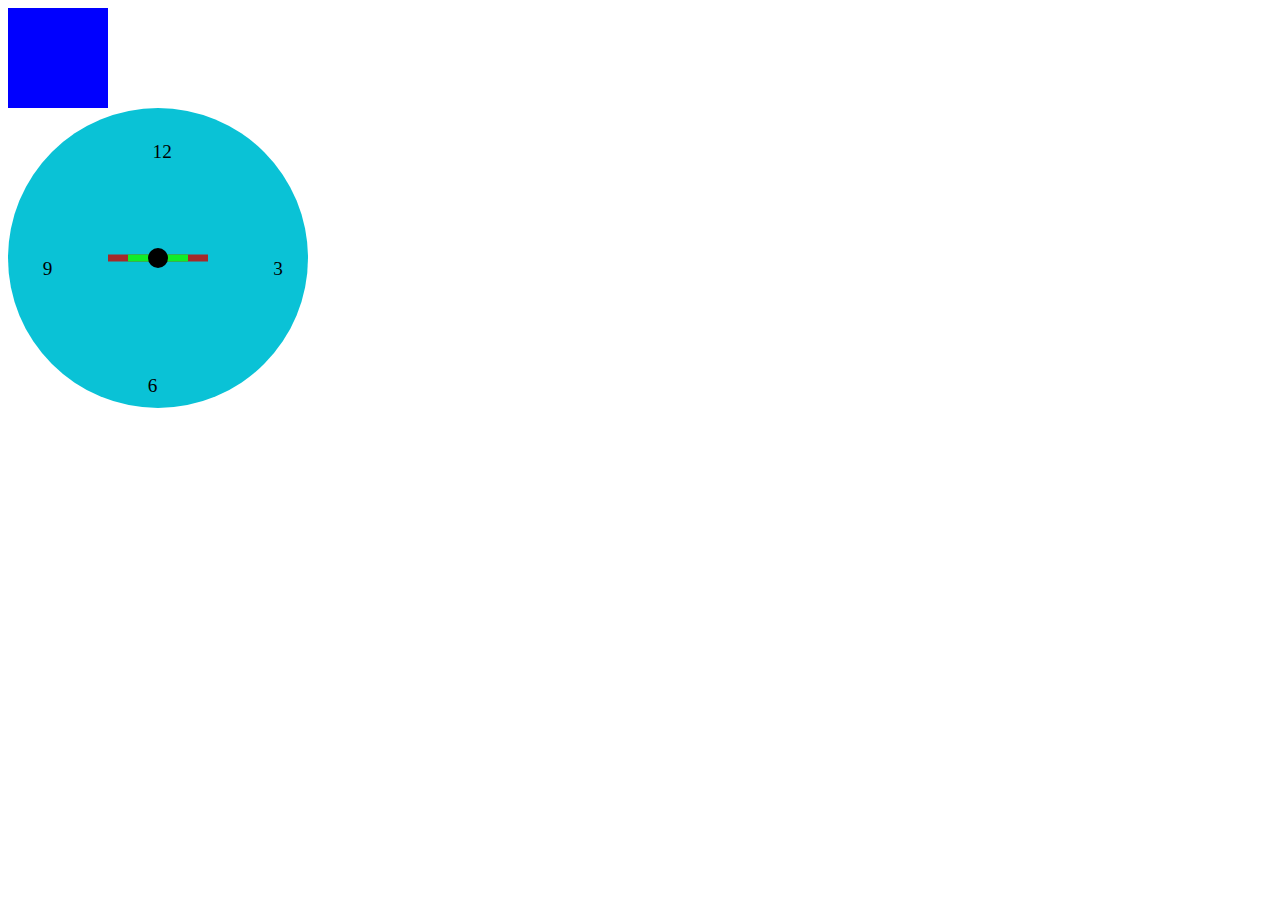
<file: index2.html>
<!DOCTYPE html>
<html lang="en">
<head>
    <meta charset="UTF-8">
    <meta http-equiv="X-UA-Compatible" content="IE=edge">
    <meta name="viewport" content="width=device-width, initial-scale=1.0">
    <title>Document</title>


    <style>
        .box{
            width: 100px;
            height: 100px;
            background-color: blue;
            /* animation: name duration timing-function delay iteration-count direction fill-mode; */
            animation-name: move;
        }

        .clock{
            width: 300px;
            height: 300px;
            background-color: rgb(10, 194, 214);
            border-radius: 50%;
            position: relative;
        }

        .clock::before{
            content: '';
            height: 7px;
            width: 100px;
            background-color: brown;
            position: absolute;
            left: 50%;
            top: 50%;
            transform: translate(-50%, -50%);
            transform-origin: left;
            animation: longHand 30s linear infinite;
        }

        @keyframes longHand{
            from{
                transform:rotate(-90deg)
            }
            to{
                transform: rotate(270deg)
            }
        }

        

        .clock::after{
            content: '';
            height: 7px;
            width: 60px;
            background-color: rgb(17, 237, 39);
            position: absolute;
            left: 50%;
            top: 50%;
            transform: translate(-50%, -50%);
            transform-origin: left;
            animation: shortHand 100s linear infinite;
        }


        @keyframes shortHand{
            from{
                transform:rotate(90deg)
            }
            to{
                transform: rotate(270deg)
            }
        }

        .dot{
            width: 20px;
            height: 20px;
            background-color: black;
            position: absolute;
            left: 50%;
            top: 50%;
            transform: translate(-50%, -50%);
            z-index: 9999;
            border-radius: 50%;
        }

        .twelve{
            font-size: larger;
            position: absolute;
            transform: translate(50%, 50%);
            left: 45%;
            top: 1%;
        }

        .six{
            font-size: larger;
            position: absolute;
            transform: translate(50%, 50%);
            left: 45%;
            bottom: 1%;
        }

        .three{
            font-size: larger;
            position: absolute;
            transform: translate(50%, 50%);
            right: 10%;
            top: 40%;
        }

        .nine{
            font-size: larger;
            position: absolute;
            transform: translate(50%, 50%);
            left: 10%;
            top: 40%;
        }


    </style>
</head>
<body>
    <div class="box"></div>
    <div class="clock">
        <div class="dot"></div>
        <p class="twelve">12</p>
        <p class="six">6</p>
        <p class="three">3</p>
        <p class="nine">9</p>
    </div>


</body>
</html>
</file>
